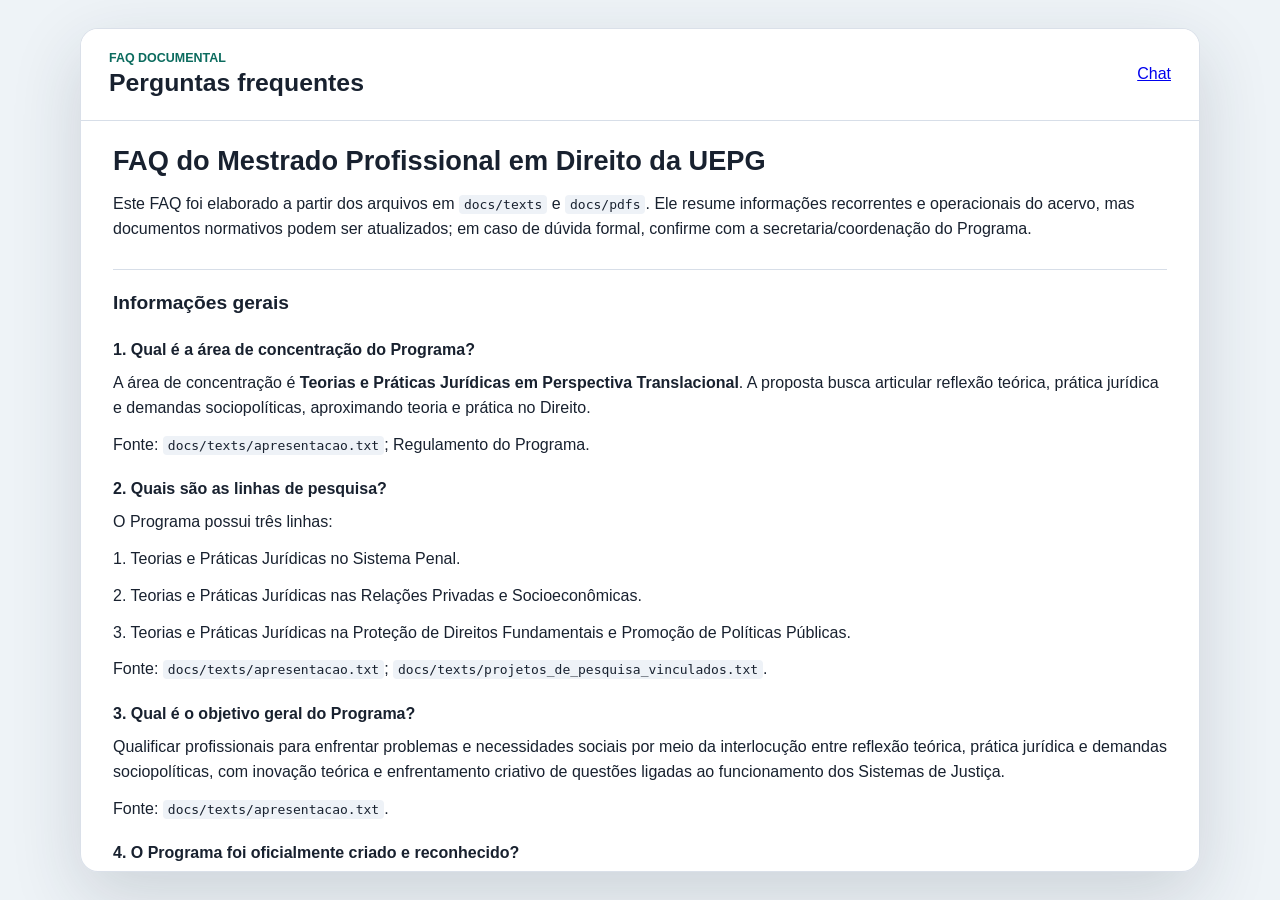
<file: static/faq.html>
<!doctype html>
<html lang="pt-BR">
  <head>
    <meta charset="utf-8" />
    <meta name="viewport" content="width=device-width, initial-scale=1" />
    <title>FAQ PPGD/UEPG</title>
    <link rel="stylesheet" href="/static/styles.css" />
  </head>
  <body>
    <main class="app-shell">
      <section class="chat-panel">
        <header class="app-header">
          <div>
            <p class="eyebrow">FAQ documental</p>
            <h1>Perguntas frequentes</h1>
          </div>
          <a class="faq-link" href="/">Chat</a>
        </header>
        <article id="faq-document" class="faq-document"></article>
      </section>
    </main>
    <script>
      const faq = document.querySelector("#faq-document");

      function inline(text) {
        return text
          .replace(/&/g, "&amp;")
          .replace(/</g, "&lt;")
          .replace(/>/g, "&gt;")
          .replace(/\*\*(.*?)\*\*/g, "<strong>$1</strong>")
          .replace(/`([^`]+)`/g, "<code>$1</code>");
      }

      function renderMarkdown(markdown) {
        const lines = markdown.split(/\r?\n/);
        let html = "";
        let inList = false;

        for (const raw of lines) {
          const line = raw.trim();
          if (!line) {
            if (inList) {
              html += "</ul>";
              inList = false;
            }
            continue;
          }
          if (line.startsWith("# ")) {
            if (inList) html += "</ul>";
            inList = false;
            html += `<h1>${inline(line.slice(2))}</h1>`;
          } else if (line.startsWith("## ")) {
            if (inList) html += "</ul>";
            inList = false;
            html += `<h2>${inline(line.slice(3))}</h2>`;
          } else if (line.startsWith("### ")) {
            if (inList) html += "</ul>";
            inList = false;
            html += `<h3>${inline(line.slice(4))}</h3>`;
          } else if (line.startsWith("- ")) {
            if (!inList) {
              html += "<ul>";
              inList = true;
            }
            html += `<li>${inline(line.slice(2))}</li>`;
          } else {
            if (inList) {
              html += "</ul>";
              inList = false;
            }
            html += `<p>${inline(line)}</p>`;
          }
        }

        if (inList) html += "</ul>";
        faq.innerHTML = html;
      }

      fetch("/static/FAQ.md")
        .then((response) => response.text())
        .then(renderMarkdown)
        .catch(() => {
          faq.textContent = "Não foi possível carregar o FAQ.";
        });
    </script>
  </body>
</html>
</file>
<file: static/styles.css>
:root {
  color-scheme: light;
  --bg: #eef3f7;
  --panel: #ffffff;
  --panel-soft: #f8fafc;
  --text: #18212f;
  --muted: #667085;
  --line: #d7dee8;
  --brand: #0b6b5e;
  --brand-strong: #084a41;
  --accent: #315a9f;
  --user: #ddecff;
  --assistant: #f7f9fc;
  --shadow: 0 24px 70px rgba(31, 45, 61, 0.16);
}

* {
  box-sizing: border-box;
}

html {
  height: 100%;
}

body {
  margin: 0;
  min-height: 100vh;
  font-family: Inter, "Segoe UI", Arial, Helvetica, sans-serif;
  color: var(--text);
  background: var(--bg);
}

button,
textarea {
  font: inherit;
}

.app-shell {
  min-height: 100vh;
  display: grid;
  place-items: center;
  padding: 28px;
}

.chat-panel {
  width: min(1120px, 100%);
  height: min(880px, calc(100vh - 56px));
  display: grid;
  grid-template-rows: auto 1fr auto;
  background: rgba(255, 255, 255, 0.96);
  border: 1px solid rgba(215, 222, 232, 0.92);
  border-radius: 18px;
  overflow: hidden;
  box-shadow: var(--shadow);
}

.app-header {
  display: flex;
  align-items: center;
  justify-content: space-between;
  gap: 20px;
  padding: 22px 28px;
  border-bottom: 1px solid var(--line);
  background: #ffffff;
}

.title-block {
  display: flex;
  align-items: center;
  min-width: 0;
  gap: 14px;
}

.app-mark {
  width: 44px;
  height: 44px;
  display: grid;
  flex: 0 0 auto;
  place-items: center;
  border-radius: 12px;
  background: var(--brand);
  color: #ffffff;
  font-size: 0.88rem;
  font-weight: 800;
}

.eyebrow {
  margin: 0 0 4px;
  color: var(--brand);
  font-size: 0.78rem;
  font-weight: 800;
  text-transform: uppercase;
}

h1 {
  margin: 0;
  font-size: clamp(1.15rem, 2vw, 1.55rem);
  line-height: 1.15;
  letter-spacing: 0;
}

.status-pill {
  display: inline-flex;
  align-items: center;
  min-height: 34px;
  padding: 0 12px;
  border: 1px solid #b9d7d1;
  border-radius: 999px;
  background: #eef9f6;
  color: var(--brand-strong);
  font-size: 0.86rem;
  font-weight: 800;
}

.messages {
  overflow: auto;
  padding: 26px 28px;
  background: var(--panel-soft);
}

.message {
  width: min(760px, 100%);
  margin: 0 0 14px;
  padding: 15px 17px;
  border: 1px solid rgba(215, 222, 232, 0.86);
  border-radius: 16px;
  line-height: 1.52;
  box-shadow: 0 8px 24px rgba(31, 45, 61, 0.06);
}

.message p {
  margin: 0;
}

.message.user {
  margin-left: auto;
  border-color: #c8dcf7;
  border-bottom-right-radius: 6px;
  background: var(--user);
}

.message.assistant {
  border-bottom-left-radius: 6px;
  background: var(--assistant);
}

.suggestions {
  width: min(780px, 100%);
  margin: 2px 0 22px;
}

.suggestions p {
  margin: 0 0 10px;
  color: var(--muted);
  font-size: 0.9rem;
  font-weight: 700;
}

.suggestions-list {
  display: flex;
  flex-wrap: wrap;
  gap: 9px;
}

.suggestion-chip {
  min-width: 0;
  min-height: 38px;
  padding: 9px 12px;
  border: 1px solid #c9d4e2;
  border-radius: 999px;
  background: #ffffff;
  color: #25405f;
  font-size: 0.9rem;
  font-weight: 750;
  text-align: left;
  cursor: pointer;
  transition: border-color 0.16s ease, box-shadow 0.16s ease, transform 0.16s ease;
}

.suggestion-chip:hover {
  border-color: var(--accent);
  box-shadow: 0 8px 18px rgba(49, 90, 159, 0.16);
  transform: translateY(-1px);
}

.composer {
  display: grid;
  grid-template-columns: 1fr auto;
  gap: 12px;
  padding: 18px 20px;
  border-top: 1px solid var(--line);
  background: #ffffff;
}

textarea {
  width: 100%;
  min-height: 54px;
  max-height: 160px;
  resize: vertical;
  border: 1px solid #cbd5e1;
  border-radius: 14px;
  padding: 14px 15px;
  color: var(--text);
  background: #fbfdff;
  outline: none;
  transition: border-color 0.16s ease, box-shadow 0.16s ease, background 0.16s ease;
}

textarea:focus {
  border-color: var(--brand);
  background: #ffffff;
  box-shadow: 0 0 0 4px rgba(11, 107, 94, 0.13);
}

button {
  min-width: 112px;
  border: 0;
  border-radius: 14px;
  background: var(--brand);
  color: #ffffff;
  font-weight: 800;
  cursor: pointer;
}

button:hover {
  background: var(--brand-strong);
}

button:disabled {
  opacity: 0.65;
  cursor: wait;
}

.faq-document {
  overflow: auto;
  padding: 24px 32px 48px;
  line-height: 1.55;
}

.faq-document h1,
.faq-document h2,
.faq-document h3 {
  letter-spacing: 0;
}

.faq-document h1 {
  font-size: 1.7rem;
  margin: 0 0 16px;
}

.faq-document h2 {
  margin: 28px 0 12px;
  padding-top: 18px;
  border-top: 1px solid var(--line);
  font-size: 1.2rem;
}

.faq-document h3 {
  margin: 20px 0 8px;
  font-size: 1rem;
}

.faq-document p {
  margin: 0 0 12px;
}

.faq-document code {
  padding: 2px 5px;
  border-radius: 4px;
  background: #eef2f7;
}

.sr-only {
  position: absolute;
  width: 1px;
  height: 1px;
  padding: 0;
  margin: -1px;
  overflow: hidden;
  clip: rect(0, 0, 0, 0);
  white-space: nowrap;
  border: 0;
}

@media (max-width: 700px) {
  .app-shell {
    padding: 0;
  }

  .chat-panel {
    height: 100vh;
    border: 0;
    border-radius: 0;
  }

  .app-header {
    align-items: flex-start;
    padding: 18px;
  }

  .app-mark {
    width: 38px;
    height: 38px;
    border-radius: 10px;
  }

  .status-pill {
    display: none;
  }

  .messages {
    padding: 18px;
  }

  .composer {
    grid-template-columns: 1fr;
    padding: 14px;
  }

  button {
    min-height: 46px;
  }
}
</file>
